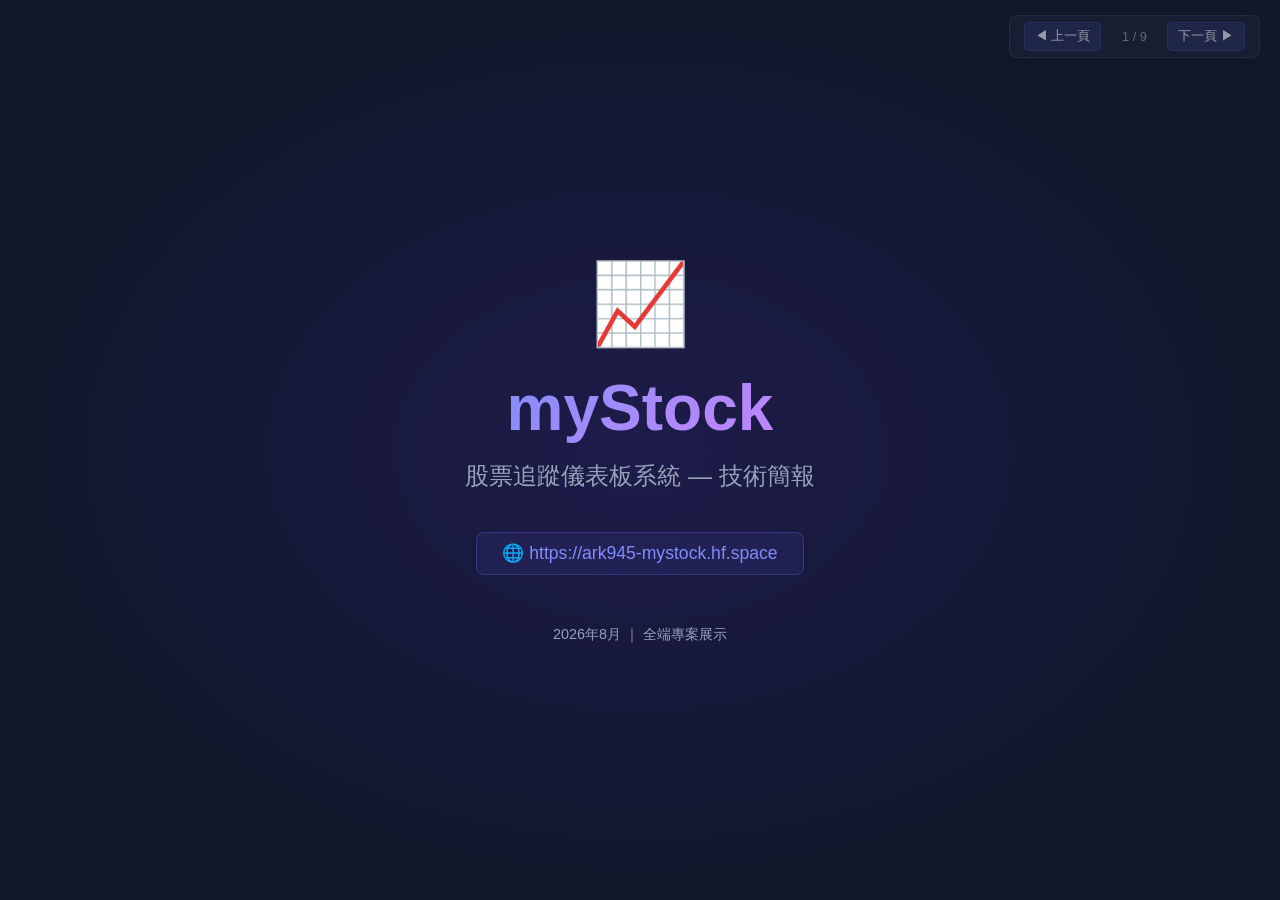
<file: docs/presentation.html>
<!DOCTYPE html>
<html lang="zh-TW">
<head>
    <meta charset="UTF-8">
    <meta name="viewport" content="width=device-width, initial-scale=1.0">
    <title>myStock 系統簡報</title>
    <style>
        * { margin: 0; padding: 0; box-sizing: border-box; }
        
        :root {
            --primary: #6366f1;
            --primary-light: #818cf8;
            --bg-dark: #0f172a;
            --bg-card: #1e293b;
            --text: #f1f5f9;
            --text-muted: #94a3b8;
            --accent-green: #22c55e;
            --accent-red: #ef4444;
            --accent-yellow: #eab308;
        }
        
        body {
            font-family: 'Segoe UI', 'Microsoft JhengHei', sans-serif;
            background: var(--bg-dark);
            color: var(--text);
            overflow: hidden;
            height: 100vh;
        }
        
        .slide-container {
            width: 100vw;
            height: 100vh;
            overflow: hidden;
            position: relative;
        }
        
        .slide {
            width: 100vw;
            height: 100vh;
            display: none;
            padding: 60px 80px;
            position: relative;
            overflow-y: auto;
        }
        
        .slide.active { display: flex; flex-direction: column; }
        
        .slide-title {
            font-size: 2.5rem;
            font-weight: 700;
            margin-bottom: 40px;
            background: linear-gradient(135deg, var(--primary-light), #a78bfa);
            -webkit-background-clip: text;
            -webkit-text-fill-color: transparent;
            background-clip: text;
        }
        
        .slide-subtitle {
            font-size: 1.3rem;
            color: var(--text-muted);
            margin-bottom: 30px;
        }
        
        /* Cover Slide */
        .cover {
            justify-content: center;
            align-items: center;
            text-align: center;
            background: radial-gradient(ellipse at center, #1e1b4b 0%, var(--bg-dark) 70%);
        }
        
        .cover .logo { font-size: 5rem; margin-bottom: 20px; }
        .cover h1 { font-size: 4rem; margin-bottom: 15px; background: linear-gradient(135deg, #818cf8, #a78bfa, #c084fc); -webkit-background-clip: text; -webkit-text-fill-color: transparent; background-clip: text; }
        .cover .tagline { font-size: 1.5rem; color: var(--text-muted); margin-bottom: 40px; }
        .cover .url { font-size: 1.1rem; color: var(--primary-light); background: rgba(99,102,241,0.1); padding: 10px 25px; border-radius: 8px; border: 1px solid rgba(99,102,241,0.3); }
        .cover .meta { margin-top: 50px; color: var(--text-muted); font-size: 0.9rem; }
        
        /* Content layouts */
        .content-grid { display: grid; grid-template-columns: 1fr 1fr; gap: 30px; flex: 1; }
        .content-full { flex: 1; display: flex; flex-direction: column; gap: 20px; }
        
        .card {
            background: var(--bg-card);
            border-radius: 12px;
            padding: 25px;
            border: 1px solid rgba(255,255,255,0.05);
        }
        
        .card h3 {
            font-size: 1.2rem;
            color: var(--primary-light);
            margin-bottom: 15px;
            display: flex;
            align-items: center;
            gap: 10px;
        }
        
        .card ul { list-style: none; padding: 0; }
        .card ul li { 
            padding: 8px 0; 
            border-bottom: 1px solid rgba(255,255,255,0.05);
            display: flex;
            align-items: flex-start;
            gap: 10px;
            font-size: 0.95rem;
            line-height: 1.5;
        }
        .card ul li:last-child { border-bottom: none; }
        .card ul li::before { content: "•"; color: var(--primary-light); font-weight: bold; }
        
        /* Architecture diagram - deprecated, using SVG now */
        
        /* Table styles */
        .data-table {
            width: 100%;
            border-collapse: collapse;
            font-size: 0.9rem;
        }
        
        .data-table th {
            background: rgba(99,102,241,0.15);
            padding: 12px 16px;
            text-align: left;
            font-weight: 600;
            color: var(--primary-light);
            border-bottom: 2px solid rgba(99,102,241,0.3);
        }
        
        .data-table td {
            padding: 10px 16px;
            border-bottom: 1px solid rgba(255,255,255,0.05);
        }
        
        .data-table tr:hover td { background: rgba(99,102,241,0.05); }
        
        .badge {
            display: inline-block;
            padding: 2px 8px;
            border-radius: 4px;
            font-size: 0.8rem;
            font-weight: 600;
        }
        .badge-green { background: rgba(34,197,94,0.15); color: var(--accent-green); }
        .badge-yellow { background: rgba(234,179,8,0.15); color: var(--accent-yellow); }
        .badge-red { background: rgba(239,68,68,0.15); color: var(--accent-red); }
        .badge-blue { background: rgba(99,102,241,0.15); color: var(--primary-light); }
        
        /* Screenshot frame */
        .screenshot-frame {
            border-radius: 12px;
            overflow: hidden;
            border: 2px solid rgba(255,255,255,0.1);
            box-shadow: 0 20px 60px rgba(0,0,0,0.5);
            max-height: 100%;
        }
        
        .screenshot-frame img {
            width: 100%;
            height: auto;
            display: block;
        }
        
        /* Navigation */
        .nav-bar {
            position: fixed;
            top: 15px;
            right: 20px;
            display: flex;
            gap: 8px;
            align-items: center;
            background: rgba(30,41,59,0.85);
            padding: 6px 14px;
            border-radius: 8px;
            border: 1px solid rgba(255,255,255,0.1);
            backdrop-filter: blur(10px);
            z-index: 1000;
            opacity: 0.6;
            transition: opacity 0.2s;
        }
        
        .nav-bar:hover { opacity: 1; }
        
        .nav-bar button {
            background: rgba(99,102,241,0.2);
            border: 1px solid rgba(99,102,241,0.3);
            color: var(--text);
            padding: 5px 10px;
            border-radius: 5px;
            cursor: pointer;
            font-size: 0.8rem;
            transition: all 0.2s;
        }
        
        .nav-bar button:hover { background: rgba(99,102,241,0.4); }
        .nav-bar .page-info { color: var(--text-muted); font-size: 0.8rem; min-width: 50px; text-align: center; }
        
        /* Feature icons */
        .feature-grid {
            display: grid;
            grid-template-columns: repeat(3, 1fr);
            gap: 20px;
            flex: 1;
        }
        
        .feature-item {
            background: var(--bg-card);
            border-radius: 12px;
            padding: 25px;
            text-align: center;
            border: 1px solid rgba(255,255,255,0.05);
            transition: transform 0.2s;
        }
        
        .feature-item:hover { transform: translateY(-3px); }
        .feature-item .icon { font-size: 2.5rem; margin-bottom: 12px; }
        .feature-item h4 { font-size: 1rem; margin-bottom: 8px; color: var(--text); }
        .feature-item p { font-size: 0.85rem; color: var(--text-muted); line-height: 1.4; }
        
        /* Server comparison */
        .server-grid {
            display: grid;
            grid-template-columns: 1fr 1fr;
            gap: 30px;
            flex: 1;
        }
        
        .server-card {
            background: var(--bg-card);
            border-radius: 16px;
            padding: 30px;
            border: 1px solid rgba(255,255,255,0.05);
            display: flex;
            flex-direction: column;
        }
        
        .server-card .server-header {
            display: flex;
            align-items: center;
            gap: 15px;
            margin-bottom: 20px;
            padding-bottom: 15px;
            border-bottom: 1px solid rgba(255,255,255,0.1);
        }
        
        .server-card .server-logo { font-size: 2.5rem; }
        .server-card .server-name { font-size: 1.3rem; font-weight: 700; }
        .server-card .server-type { font-size: 0.85rem; color: var(--text-muted); }
        
        .server-card .spec-list { list-style: none; padding: 0; flex: 1; }
        .server-card .spec-list li {
            display: flex;
            justify-content: space-between;
            padding: 8px 0;
            border-bottom: 1px solid rgba(255,255,255,0.03);
            font-size: 0.9rem;
        }
        .server-card .spec-list li .label { color: var(--text-muted); }
        .server-card .spec-list li .value { color: var(--text); font-weight: 500; }
        
        .highlight-box {
            background: linear-gradient(135deg, rgba(99,102,241,0.1), rgba(168,85,247,0.1));
            border: 1px solid rgba(99,102,241,0.2);
            border-radius: 10px;
            padding: 15px 20px;
            margin-top: 15px;
        }
        .highlight-box .title { color: var(--primary-light); font-weight: 600; margin-bottom: 5px; }
        .highlight-box .desc { color: var(--text-muted); font-size: 0.85rem; }
        
        /* Screenshots layout */
        .screenshots-grid {
            display: grid;
            grid-template-columns: 1fr 1fr;
            gap: 25px;
            flex: 1;
            align-items: start;
        }
        
        .screenshot-card {
            background: var(--bg-card);
            border-radius: 12px;
            padding: 15px;
            border: 1px solid rgba(255,255,255,0.05);
        }
        
        .screenshot-card .caption {
            text-align: center;
            margin-top: 10px;
            color: var(--text-muted);
            font-size: 0.85rem;
        }
        
        .screenshot-card img {
            width: 100%;
            border-radius: 8px;
            max-height: 350px;
            object-fit: contain;
            background: #0a0e1a;
        }
    </style>
</head>
<body>
    <div class="slide-container">
        
        <!-- Slide 1: Cover -->
        <div class="slide cover active" id="slide1">
            <div class="logo">📈</div>
            <h1>myStock</h1>
            <p class="tagline">股票追蹤儀表板系統 — 技術簡報</p>
            <div class="url">🌐 https://ark945-mystock.hf.space</div>
            <div class="meta">2026年8月 ｜ 全端專案展示</div>
        </div>

        <!-- Slide 2: Features Overview with screenshots -->
        <div class="slide" id="slide2">
            <h2 class="slide-title">1. 網頁功能圖示說明</h2>
            <p class="slide-subtitle">即時股票追蹤儀表板，支援台股、美股、日股、韓股與期貨市場</p>
            <div class="feature-grid">
                <div class="feature-item">
                    <div class="icon">🔍</div>
                    <h4>智慧搜尋</h4>
                    <p>輸入代號或公司名稱即時搜尋<br>支援台股代號/名稱 + 美股英文代號</p>
                </div>
                <div class="feature-item">
                    <div class="icon">📊</div>
                    <h4>即時報價</h4>
                    <p>最快每 5 秒自動更新最新股價<br>台股紅漲綠跌 + 閃爍動畫提示</p>
                </div>
                <div class="feature-item">
                    <div class="icon">📋</div>
                    <h4>追蹤清單管理</h4>
                    <p>多清單分類（如：存股族群）<br>拖放排序 + 建倉日/建倉價記錄</p>
                </div>
                <div class="feature-item">
                    <div class="icon">🩺</div>
                    <h4>健康度體檢</h4>
                    <p>5大指標綜合評分（滿分5分）<br>均線趨勢/估值/財務安全/Beta</p>
                </div>
                <div class="feature-item">
                    <div class="icon">👥</div>
                    <h4>多使用者</h4>
                    <p>切換不同使用者帳號<br>每人可擁有獨立追蹤清單</p>
                </div>
                <div class="feature-item">
                    <div class="icon">🌏</div>
                    <h4>多市場支援</h4>
                    <p>台股 / 美股 / 日股 / 韓股<br>台指期貨（大台/小台/電子/金融）</p>
                </div>
            </div>
        </div>

        <!-- Slide 3: Screenshot - Watchlist with indicator explanations -->
        <div class="slide" id="slide3" style="padding: 40px 60px;">
            <h2 class="slide-title" style="margin-bottom:15px;">1-1. 功能截圖：追蹤清單頁面與指標說明</h2>
            <div style="display:flex; gap:25px; flex:1; min-height:0;">
                <!-- Left: Screenshot -->
                <div style="flex:1.2; display:flex; flex-direction:column; min-width:0;">
                    <div class="screenshot-frame" style="flex:1; overflow:hidden;">
                        <img src="screenshot_main_wide.png" alt="追蹤清單主畫面" style="width:100%; height:100%; object-fit:cover; object-position:top left;">
                    </div>
                </div>
                <!-- Right: Indicator legend -->
                <div style="flex:0.8; display:flex; flex-direction:column; gap:8px; font-size:0.82rem; overflow-y:auto;">
                    <div class="card" style="padding:12px 15px;">
                        <h3 style="font-size:1rem; margin-bottom:8px;">📋 表格欄位說明</h3>
                        <ul style="font-size:0.8rem;">
                            <li><strong style="color:#60a5fa">股票資訊</strong> — 代號、名稱、市場標籤(TW/US)、健康度評分</li>
                            <li><strong style="color:#60a5fa">建倉與目標</strong> — 建倉價、建倉日、目標價、距目標百分比</li>
                            <li><strong style="color:#60a5fa">最新股價</strong> — 即時價格、今日漲跌額/幅、52週區間圖示</li>
                            <li><strong style="color:#60a5fa">累計損益</strong> — 與建倉價比較之漲跌幅(%)、每張損益金額</li>
                            <li><strong style="color:#60a5fa">估值 (PE/殖利率)</strong> — 本益比(PE)、現金股息殖利率</li>
                            <li><strong style="color:#60a5fa">市場 (市值/成交量)</strong> — 總市值(兆/億)、當日成交量(張)</li>
                            <li><strong style="color:#60a5fa">體質 (ROE/營收YoY)</strong> — 股東權益報酬率、年營收成長率</li>
                            <li><strong style="color:#60a5fa">走勢 (30天)</strong> — 近30日收盤價 Sparkline 迷你折線圖</li>
                            <li><strong style="color:#60a5fa">操作</strong> — 排序▲▼、籌碼、股利、編輯✏️、刪除🗑️</li>
                        </ul>
                    </div>
                    <div class="card" style="padding:12px 15px;">
                        <h3 style="font-size:1rem; margin-bottom:8px;">🔧 操作按鈕功能</h3>
                        <ul style="font-size:0.8rem;">
                            <li><strong style="color:#a78bfa">▲ ▼ 排序</strong> — 將個股在清單中上移/下移</li>
                            <li><strong style="color:#a78bfa">籌碼</strong> — 主力買賣超、三大法人（外資/投信/自營商）買賣超與連買連賣天數、融資融券餘額變化（僅台股）</li>
                            <li><strong style="color:#a78bfa">股利</strong> — 查看當年度配息/配股資訊，含除息日、除權日、發放日、每股配息金額</li>
                            <li><strong style="color:#a78bfa">✏️ 編輯</strong> — 修改建倉日、建倉價、目標價</li>
                            <li><strong style="color:#a78bfa">🗑️ 刪除</strong> — 從追蹤清單中移除該個股</li>
                        </ul>
                    </div>
                    <div class="card" style="padding:12px 15px;">
                        <h3 style="font-size:1rem; margin-bottom:8px;">🩺 健康度評分 (滿分 5 分)</h3>
                        <ul style="font-size:0.8rem;">
                            <li><span class="badge badge-green">健康 4~5</span> 體質強健、趨勢佳</li>
                            <li><span class="badge badge-yellow">調整 3</span> 中規中矩、整理期</li>
                            <li><span class="badge badge-red">警示 0~2</span> 趨勢偏空、風險高</li>
                        </ul>
                        <div style="margin-top:8px; font-size:0.78rem; color:var(--text-muted); line-height:1.5;">
                            <strong>5 項評分依據：</strong><br>
                            ① 均線趨勢：價格 &gt; 50MA &gt; 200MA<br>
                            ② 52週位置：區間百分比 &lt; 85%<br>
                            ③ 合理估值：PE &lt; 25 或 殖利率 &gt; 3%<br>
                            ④ 財務安全：流動比率 &gt; 120%<br>
                            ⑤ 市場風險：Beta &lt; 1.3
                        </div>
                    </div>
                    <div class="card" style="padding:12px 15px;">
                        <h3 style="font-size:1rem; margin-bottom:8px;">🎨 顏色與符號</h3>
                        <ul style="font-size:0.8rem;">
                            <li><span style="color:#ef4444">■ 紅色</span> 上漲 / <span style="color:#22c55e">■ 綠色</span> 下跌（台股慣例）</li>
                            <li>↗ 高於建倉價 / ↘ 低於建倉價</li>
                            <li>🔄 價格變動時閃爍動畫提示</li>
                            <li>━●━ 52週區間位置指示條</li>
                        </ul>
                    </div>
                </div>
            </div>
        </div>

        <!-- Slide 4: Screenshots - Markets -->
        <div class="slide" id="slide4">
            <h2 class="slide-title">1-2. 功能截圖：美股 / 台指期市場</h2>
            <div class="screenshots-grid">
                <div class="screenshot-card">
                    <img src="screenshot_us_market.png" alt="美股市場頁面" style="max-height:500px;">
                    <div class="caption">美股頁面 — 四大指數卡片 + 熱門個股即時報價</div>
                </div>
                <div class="screenshot-card">
                    <img src="screenshot_futures.png" alt="台指期夜盤頁面" style="max-height:500px;">
                    <div class="caption">台指期夜盤 — 大台/小台/電子期/金融期 即時報價</div>
                </div>
            </div>
        </div>

        <!-- Slide 5: System Architecture -->
        <div class="slide" id="slide5">
            <h2 class="slide-title">2. 系統整體架構圖</h2>
            <div class="content-full" style="align-items:center; justify-content:center; padding:0;">
                <svg viewBox="0 0 1100 680" style="width:100%; max-width:1050px; height:auto;" xmlns="http://www.w3.org/2000/svg">
                    <defs>
                        <linearGradient id="grad-purple" x1="0%" y1="0%" x2="100%" y2="100%">
                            <stop offset="0%" style="stop-color:#6366f1;stop-opacity:0.3"/>
                            <stop offset="100%" style="stop-color:#8b5cf6;stop-opacity:0.1"/>
                        </linearGradient>
                        <linearGradient id="grad-blue" x1="0%" y1="0%" x2="100%" y2="100%">
                            <stop offset="0%" style="stop-color:#3b82f6;stop-opacity:0.25"/>
                            <stop offset="100%" style="stop-color:#06b6d4;stop-opacity:0.1"/>
                        </linearGradient>
                        <linearGradient id="grad-green" x1="0%" y1="0%" x2="100%" y2="100%">
                            <stop offset="0%" style="stop-color:#22c55e;stop-opacity:0.25"/>
                            <stop offset="100%" style="stop-color:#10b981;stop-opacity:0.1"/>
                        </linearGradient>
                        <linearGradient id="grad-orange" x1="0%" y1="0%" x2="100%" y2="100%">
                            <stop offset="0%" style="stop-color:#f59e0b;stop-opacity:0.25"/>
                            <stop offset="100%" style="stop-color:#ef4444;stop-opacity:0.1"/>
                        </linearGradient>
                        <filter id="glow">
                            <feGaussianBlur stdDeviation="2" result="coloredBlur"/>
                            <feMerge><feMergeNode in="coloredBlur"/><feMergeNode in="SourceGraphic"/></feMerge>
                        </filter>
                    </defs>
                    
                    <!-- Hugging Face Container -->
                    <rect x="30" y="20" width="1040" height="260" rx="16" fill="url(#grad-purple)" stroke="#6366f1" stroke-width="1.5" stroke-dasharray="6,3"/>
                    <text x="550" y="50" text-anchor="middle" fill="#a78bfa" font-size="13" font-weight="600">☁️  Hugging Face Spaces (Docker Container)</text>
                    
                    <!-- Frontend Box -->
                    <rect x="60" y="70" width="280" height="190" rx="12" fill="rgba(30,41,59,0.9)" stroke="#60a5fa" stroke-width="1.2"/>
                    <text x="200" y="97" text-anchor="middle" fill="#93c5fd" font-size="14" font-weight="700">🎨 前端 (Static Files)</text>
                    <text x="80" y="125" fill="#e2e8f0" font-size="12">index.html</text>
                    <text x="80" y="147" fill="#e2e8f0" font-size="12">style.css</text>
                    <text x="80" y="169" fill="#e2e8f0" font-size="12">app.js</text>
                    <line x1="75" y1="182" x2="320" y2="182" stroke="rgba(255,255,255,0.1)" stroke-width="1"/>
                    <text x="80" y="202" fill="#94a3b8" font-size="11">• 自動定時刷新 (5~60s)</text>
                    <text x="80" y="220" fill="#94a3b8" font-size="11">• 漲跌閃爍動畫 / 拖放排序</text>
                    <text x="80" y="238" fill="#94a3b8" font-size="11">• 健康度體檢 / 多分頁切換</text>
                    
                    <!-- Backend Box -->
                    <rect x="460" y="70" width="580" height="190" rx="12" fill="rgba(30,41,59,0.9)" stroke="#a78bfa" stroke-width="1.2"/>
                    <text x="750" y="97" text-anchor="middle" fill="#c4b5fd" font-size="14" font-weight="700">⚡ FastAPI 後端 (Python)</text>
                    <text x="480" y="125" fill="#e2e8f0" font-size="12">app.py — 路由 &amp; CRUD API</text>
                    <text x="480" y="147" fill="#e2e8f0" font-size="12">stock_service.py — 報價引擎</text>
                    <text x="480" y="169" fill="#e2e8f0" font-size="12">背景更新程序 (每 60 秒循環)</text>
                    <line x1="475" y1="182" x2="1020" y2="182" stroke="rgba(255,255,255,0.1)" stroke-width="1"/>
                    <text x="480" y="202" fill="#94a3b8" font-size="11">GET  /api/search?q=...</text>
                    <text x="480" y="220" fill="#94a3b8" font-size="11">GET  /api/quote?symbols=...</text>
                    <text x="480" y="238" fill="#94a3b8" font-size="11">POST /api/watchlist</text>
                    <text x="720" y="202" fill="#94a3b8" font-size="11">PUT    /api/watchlist/{id}</text>
                    <text x="720" y="220" fill="#94a3b8" font-size="11">DELETE /api/watchlist/{id}</text>
                    <text x="720" y="238" fill="#94a3b8" font-size="11">GET    /api/market-stats</text>
                    
                    <!-- Arrow: Frontend → Backend -->
                    <path d="M 340 145 L 455 145" fill="none" stroke="#60a5fa" stroke-width="2" marker-end="url(#arrowBlue)"/>
                    <text x="397" y="138" text-anchor="middle" fill="#60a5fa" font-size="10">HTTP</text>
                    <!-- Arrow: Backend → Frontend -->
                    <path d="M 455 175 L 340 175" fill="none" stroke="#a78bfa" stroke-width="2" marker-end="url(#arrowPurple)"/>
                    <text x="397" y="190" text-anchor="middle" fill="#a78bfa" font-size="10">JSON</text>
                    
                    <defs>
                        <marker id="arrowBlue" markerWidth="8" markerHeight="6" refX="8" refY="3" orient="auto">
                            <polygon points="0 0, 8 3, 0 6" fill="#60a5fa"/>
                        </marker>
                        <marker id="arrowPurple" markerWidth="8" markerHeight="6" refX="8" refY="3" orient="auto">
                            <polygon points="0 0, 8 3, 0 6" fill="#a78bfa"/>
                        </marker>
                        <marker id="arrowGreen" markerWidth="8" markerHeight="6" refX="8" refY="3" orient="auto">
                            <polygon points="0 0, 8 3, 0 6" fill="#22c55e"/>
                        </marker>
                        <marker id="arrowCyan" markerWidth="8" markerHeight="6" refX="8" refY="3" orient="auto">
                            <polygon points="0 0, 8 3, 0 6" fill="#06b6d4"/>
                        </marker>
                    </defs>
                    
                    <!-- Arrows from Backend down to data sources -->
                    <path d="M 600 260 L 600 300 L 180 300 L 180 340" fill="none" stroke="#22c55e" stroke-width="1.8" stroke-dasharray="5,3" marker-end="url(#arrowGreen)"/>
                    <path d="M 700 260 L 700 300 L 550 300 L 550 340" fill="none" stroke="#06b6d4" stroke-width="1.8" stroke-dasharray="5,3" marker-end="url(#arrowCyan)"/>
                    <path d="M 800 260 L 800 300 L 920 300 L 920 340" fill="none" stroke="#f59e0b" stroke-width="1.8" stroke-dasharray="5,3"/>
                    <polygon points="916,340 920,350 924,340" fill="#f59e0b"/>
                    
                    <!-- Data Source 1: TWSE -->
                    <rect x="60" y="345" width="250" height="150" rx="12" fill="rgba(30,41,59,0.9)" stroke="#22c55e" stroke-width="1.2"/>
                    <text x="185" y="373" text-anchor="middle" fill="#4ade80" font-size="13" font-weight="700">🇹🇼 TWSE / TPEx API</text>
                    <text x="80" y="400" fill="#e2e8f0" font-size="11.5">台股即時報價（盤中批次）</text>
                    <text x="80" y="420" fill="#e2e8f0" font-size="11.5">大盤加權指數</text>
                    <text x="80" y="440" fill="#e2e8f0" font-size="11.5">上漲/下跌/漲停/跌停家數</text>
                    <text x="80" y="465" fill="#6ee7b7" font-size="10" font-style="italic">所有台股合併為 1 次 HTTP 請求</text>
                    <text x="80" y="482" fill="#94a3b8" font-size="10">更新：每 60 秒</text>
                    
                    <!-- Data Source 2: Yahoo Finance -->
                    <rect x="400" y="345" width="280" height="150" rx="12" fill="rgba(30,41,59,0.9)" stroke="#06b6d4" stroke-width="1.2"/>
                    <text x="540" y="373" text-anchor="middle" fill="#67e8f9" font-size="13" font-weight="700">📊 Yahoo Finance (yfinance)</text>
                    <text x="420" y="400" fill="#e2e8f0" font-size="11.5">美股/日股/韓股即時報價</text>
                    <text x="420" y="420" fill="#e2e8f0" font-size="11.5">技術指標 (MA50/MA200)</text>
                    <text x="420" y="440" fill="#e2e8f0" font-size="11.5">基本面 (PE/殖利率/Beta/ROE)</text>
                    <text x="420" y="460" fill="#e2e8f0" font-size="11.5">30天走勢圖歷史資料</text>
                    <text x="420" y="482" fill="#94a3b8" font-size="10">價格：60秒 ｜ 基本面：24小時</text>
                    
                    <!-- Data Source 3: CNYES -->
                    <rect x="780" y="345" width="250" height="150" rx="12" fill="rgba(30,41,59,0.9)" stroke="#f59e0b" stroke-width="1.2"/>
                    <text x="905" y="373" text-anchor="middle" fill="#fcd34d" font-size="13" font-weight="700">📈 鉅亨網 CNYES API</text>
                    <text x="800" y="400" fill="#e2e8f0" font-size="11.5">台指期貨即時報價</text>
                    <text x="800" y="420" fill="#e2e8f0" font-size="11.5">大台 / 小台</text>
                    <text x="800" y="440" fill="#e2e8f0" font-size="11.5">電子期 / 金融期</text>
                    <text x="800" y="460" fill="#e2e8f0" font-size="11.5">52週高低 / 走勢圖</text>
                    <text x="800" y="482" fill="#94a3b8" font-size="10">更新：每 60 秒</text>
                    
                    <!-- Arrow: Backend → Supabase -->
                    <path d="M 750 260 L 750 300 L 550 300 L 550 545 L 550 555" fill="none" stroke="#a78bfa" stroke-width="0" />
                    <path d="M 540 505 L 540 555" fill="none" stroke="#a78bfa" stroke-width="1.8" stroke-dasharray="5,3" marker-end="url(#arrowPurple)"/>
                    
                    <!-- Supabase -->
                    <rect x="370" y="560" width="340" height="110" rx="12" fill="rgba(30,41,59,0.9)" stroke="#a78bfa" stroke-width="1.2"/>
                    <text x="540" y="588" text-anchor="middle" fill="#c4b5fd" font-size="13" font-weight="700">🗄️ Supabase (PostgreSQL)</text>
                    <text x="390" y="613" fill="#e2e8f0" font-size="11.5">user_profiles — 使用者帳號</text>
                    <text x="390" y="633" fill="#e2e8f0" font-size="11.5">watchlists — 追蹤清單分類</text>
                    <text x="390" y="653" fill="#e2e8f0" font-size="11.5">watchlist — 個股明細 + 價格快取</text>
                    
                    <!-- Arrow from Yahoo to Supabase (cache write) -->
                    <path d="M 540 495 L 540 555" fill="none" stroke="#a78bfa" stroke-width="1.8" stroke-dasharray="5,3" marker-end="url(#arrowPurple)"/>
                    <text x="555" y="530" fill="#a78bfa" font-size="10">快取寫入</text>
                    
                    <!-- Arrow from Backend down to Supabase  -->
                    <path d="M 750 260 L 750 615 L 710 615" fill="none" stroke="#c4b5fd" stroke-width="1.5" stroke-dasharray="4,3" marker-end="url(#arrowPurple)"/>
                    <text x="760" y="450" fill="#c4b5fd" font-size="10" transform="rotate(90,760,450)">CRUD</text>
                </svg>
            </div>
        </div>

        <!-- Slide 6: Data Sources -->
        <div class="slide" id="slide6">
            <h2 class="slide-title">3. 資料源與數據抓取頻率明細</h2>
            <div class="content-full">
                <table class="data-table">
                    <thead>
                        <tr>
                            <th>資料源</th>
                            <th>涵蓋市場</th>
                            <th>抓取方式</th>
                            <th>更新頻率</th>
                            <th>資料內容</th>
                        </tr>
                    </thead>
                    <tbody>
                        <tr>
                            <td><strong>TWSE MIS API</strong><br><span style="color:var(--text-muted);font-size:0.8rem">mis.twse.com.tw</span></td>
                            <td><span class="badge badge-green">台股上市/上櫃</span></td>
                            <td>HTTP GET<br>多個股整併為 1 次請求</td>
                            <td><span class="badge badge-blue">每 60 秒</span><br>前端顯示 5~60s 刷新</td>
                            <td>即時成交價、昨收價<br>最佳買價、成交量</td>
                        </tr>
                        <tr>
                            <td><strong>Yahoo Finance</strong><br><span style="color:var(--text-muted);font-size:0.8rem">yfinance Python SDK</span></td>
                            <td><span class="badge badge-yellow">美股 / 日股 / 韓股</span></td>
                            <td>yf.Tickers() 批次查詢<br>fast_info 輕量介面</td>
                            <td><span class="badge badge-blue">每 60 秒</span>（價格）<br><span class="badge badge-green">每 24 小時</span>（基本面）</td>
                            <td>股價、52週高低、MA50/200<br>PE、殖利率、Beta、ROE</td>
                        </tr>
                        <tr>
                            <td><strong>鉅亨網 CNYES API</strong><br><span style="color:var(--text-muted);font-size:0.8rem">ws.api.cnyes.com</span></td>
                            <td><span class="badge badge-red">台指期貨</span></td>
                            <td>HTTP GET<br>每支期貨 1 次請求</td>
                            <td><span class="badge badge-blue">每 60 秒</span></td>
                            <td>期指即時價、昨收<br>52週高低、成交量、走勢圖</td>
                        </tr>
                        <tr>
                            <td><strong>twstock 套件</strong><br><span style="color:var(--text-muted);font-size:0.8rem">本地 Python 套件</span></td>
                            <td><span class="badge badge-green">台股</span></td>
                            <td>Fallback 備援<br>歷史日線資料</td>
                            <td>僅在 TWSE API 失敗時</td>
                            <td>盤後收盤價<br>月線歷史資料</td>
                        </tr>
                        <tr>
                            <td><strong>TWSE 大盤資訊</strong><br><span style="color:var(--text-muted);font-size:0.8rem">www.twse.com.tw</span></td>
                            <td><span class="badge badge-green">台股大盤</span></td>
                            <td>HTML Scraping</td>
                            <td>前端每次刷新時抓取</td>
                            <td>加權指數、漲跌家數<br>漲停/跌停家數</td>
                        </tr>
                    </tbody>
                </table>
                
                <div class="highlight-box" style="margin-top:20px;">
                    <div class="title">⚡ Rate Limit 優化策略</div>
                    <div class="desc">
                        • <strong>台股</strong>：所有追蹤個股合併為「單一 HTTP 請求」（用 | 串接代號），避免被 TWSE 封鎖 IP<br>
                        • <strong>美股</strong>：使用 <code>yf.Tickers()</code> 批次初始化 + <code>fast_info</code> 輕量查詢，避免觸發 Yahoo 429 錯誤<br>
                        • <strong>基本面</strong>：僅在初次加入或每 24 小時更新一次（PE/殖利率/Beta 等低頻變動指標）<br>
                        • <strong>智慧快取</strong>：盤中快取 10 秒有效 / 盤後快取至下次收盤前持續有效
                    </div>
                </div>
            </div>
        </div>

        <!-- Slide 7: Free Servers -->
        <div class="slide" id="slide7">
            <h2 class="slide-title">4. 免費網頁伺服器與資料庫伺服器介紹</h2>
            <div class="server-grid">
                <div class="server-card">
                    <div class="server-header">
                        <div class="server-logo">🤗</div>
                        <div>
                            <div class="server-name">Hugging Face Spaces</div>
                            <div class="server-type">免費網頁應用伺服器 (Docker)</div>
                        </div>
                    </div>
                    <ul class="spec-list">
                        <li><span class="label">方案</span><span class="value">Free Tier（免費）</span></li>
                        <li><span class="label">CPU</span><span class="value">2 vCPU</span></li>
                        <li><span class="label">記憶體</span><span class="value">16 GB RAM</span></li>
                        <li><span class="label">儲存空間</span><span class="value">50 GB（ephemeral）</span></li>
                        <li><span class="label">部署方式</span><span class="value">Docker Container</span></li>
                        <li><span class="label">容器基底</span><span class="value">Python 3.11 Slim</span></li>
                        <li><span class="label">對外 Port</span><span class="value">7860</span></li>
                        <li><span class="label">HTTPS</span><span class="value">✅ 自動 SSL 憑證</span></li>
                        <li><span class="label">自訂域名</span><span class="value">*.hf.space 子域名</span></li>
                        <li><span class="label">冷啟動</span><span class="value">閒置 48 小時後休眠</span></li>
                        <li><span class="label">環境變數</span><span class="value">支援 Secrets 管理</span></li>
                        <li><span class="label">Git 整合</span><span class="value">推送即自動部署 (CI/CD)</span></li>
                    </ul>
                    <div class="highlight-box">
                        <div class="title">💡 適用場景</div>
                        <div class="desc">個人小型 Web 應用、API 服務、Demo 展示<br>透過 Git push 自動觸發重新建置與部署</div>
                    </div>
                </div>
                
                <div class="server-card">
                    <div class="server-header">
                        <div class="server-logo">⚡</div>
                        <div>
                            <div class="server-name">Supabase</div>
                            <div class="server-type">免費雲端 PostgreSQL 資料庫</div>
                        </div>
                    </div>
                    <ul class="spec-list">
                        <li><span class="label">方案</span><span class="value">Free Tier（免費）</span></li>
                        <li><span class="label">資料庫</span><span class="value">PostgreSQL 15+</span></li>
                        <li><span class="label">儲存空間</span><span class="value">500 MB 資料庫</span></li>
                        <li><span class="label">檔案儲存</span><span class="value">1 GB Storage</span></li>
                        <li><span class="label">頻寬</span><span class="value">2 GB / 月</span></li>
                        <li><span class="label">API 請求</span><span class="value">無限制（REST API）</span></li>
                        <li><span class="label">安全性</span><span class="value">Row Level Security (RLS)</span></li>
                        <li><span class="label">SDK</span><span class="value">Python / JS / Dart 等</span></li>
                        <li><span class="label">即時功能</span><span class="value">Realtime subscriptions</span></li>
                        <li><span class="label">認證</span><span class="value">內建 Auth（含社交登入）</span></li>
                        <li><span class="label">暫停策略</span><span class="value">7 天無活動後暫停</span></li>
                        <li><span class="label">專案數量</span><span class="value">最多 2 個免費專案</span></li>
                    </ul>
                    <div class="highlight-box">
                        <div class="title">💡 本專案使用方式</div>
                        <div class="desc">儲存使用者追蹤清單、建倉資料、股票即時價格快取<br>透過 supabase-py SDK 進行 CRUD 操作</div>
                    </div>
                </div>
            </div>
        </div>

        <!-- Slide 8: Tech Stack Summary -->
        <div class="slide" id="slide8">
            <h2 class="slide-title">技術棧總結</h2>
            <div class="content-grid">
                <div class="card">
                    <h3>🔧 後端技術</h3>
                    <ul>
                        <li>FastAPI — 高效能非同步 Web 框架</li>
                        <li>Uvicorn — ASGI 伺服器</li>
                        <li>yfinance — Yahoo Finance 股票資料 SDK</li>
                        <li>twstock — 台灣股市資料套件</li>
                        <li>supabase-py — Supabase Python SDK</li>
                        <li>asyncio — 背景定時更新價格</li>
                    </ul>
                </div>
                <div class="card">
                    <h3>🎨 前端技術</h3>
                    <ul>
                        <li>原生 HTML5 / CSS3 / JavaScript</li>
                        <li>深色玻璃擬態 (Glassmorphism) 主題</li>
                        <li>響應式設計 (Responsive)</li>
                        <li>拖放排序 (Drag & Drop)</li>
                        <li>SVG Sparkline 走勢圖</li>
                        <li>CSS 動畫（漲跌閃爍、背景粒子）</li>
                    </ul>
                </div>
                <div class="card">
                    <h3>🗃️ 資料庫設計</h3>
                    <ul>
                        <li><strong>user_profiles</strong> — 使用者帳號</li>
                        <li><strong>watchlists</strong> — 追蹤清單分類</li>
                        <li><strong>watchlist</strong> — 個股追蹤明細<br>（含建倉價、目標價、即時價、PE、殖利率…）</li>
                        <li>Row Level Security 安全策略</li>
                        <li>外鍵級聯刪除 (ON DELETE CASCADE)</li>
                    </ul>
                </div>
                <div class="card">
                    <h3>🚀 部署流程</h3>
                    <ul>
                        <li>Docker 容器化部署</li>
                        <li>Hugging Face Spaces 免費託管</li>
                        <li>Git push → 自動觸發 CI/CD</li>
                        <li>環境變數透過 HF Secrets 管理</li>
                        <li>本地開發使用 config.json</li>
                        <li>總成本：<strong style="color:#22c55e">$0 / 月</strong></li>
                    </ul>
                </div>
            </div>
        </div>

        <!-- Slide 9: End -->
        <div class="slide cover" id="slide9">
            <div class="logo">📈</div>
            <h1>Thank You</h1>
            <p class="tagline">myStock — 零成本全端股票追蹤系統</p>
            <div class="url">🌐 https://ark945-mystock.hf.space</div>
            <div class="meta" style="margin-top:30px;">
                <p>FastAPI + Supabase + Hugging Face Spaces</p>
                <p style="margin-top:8px; color: #22c55e; font-weight:600;">月維護費：$0 ｜ 全免費架構</p>
            </div>
        </div>

    </div>

    <!-- Navigation -->
    <div class="nav-bar">
        <button onclick="prevSlide()">◀ 上一頁</button>
        <span class="page-info" id="pageInfo">1 / 9</span>
        <button onclick="nextSlide()">下一頁 ▶</button>
    </div>

    <script>
        let current = 1;
        const total = 9;
        
        function showSlide(n) {
            document.querySelectorAll('.slide').forEach(s => s.classList.remove('active'));
            document.getElementById('slide' + n).classList.add('active');
            document.getElementById('pageInfo').textContent = n + ' / ' + total;
        }
        
        function nextSlide() { if (current < total) { current++; showSlide(current); } }
        function prevSlide() { if (current > 1) { current--; showSlide(current); } }
        
        document.addEventListener('keydown', (e) => {
            if (e.key === 'ArrowRight' || e.key === ' ' || e.key === 'PageDown') { e.preventDefault(); nextSlide(); }
            if (e.key === 'ArrowLeft' || e.key === 'PageUp') { e.preventDefault(); prevSlide(); }
            if (e.key === 'Home') { current = 1; showSlide(1); }
            if (e.key === 'End') { current = total; showSlide(total); }
        });
    </script>
</body>
</html>
</file>
